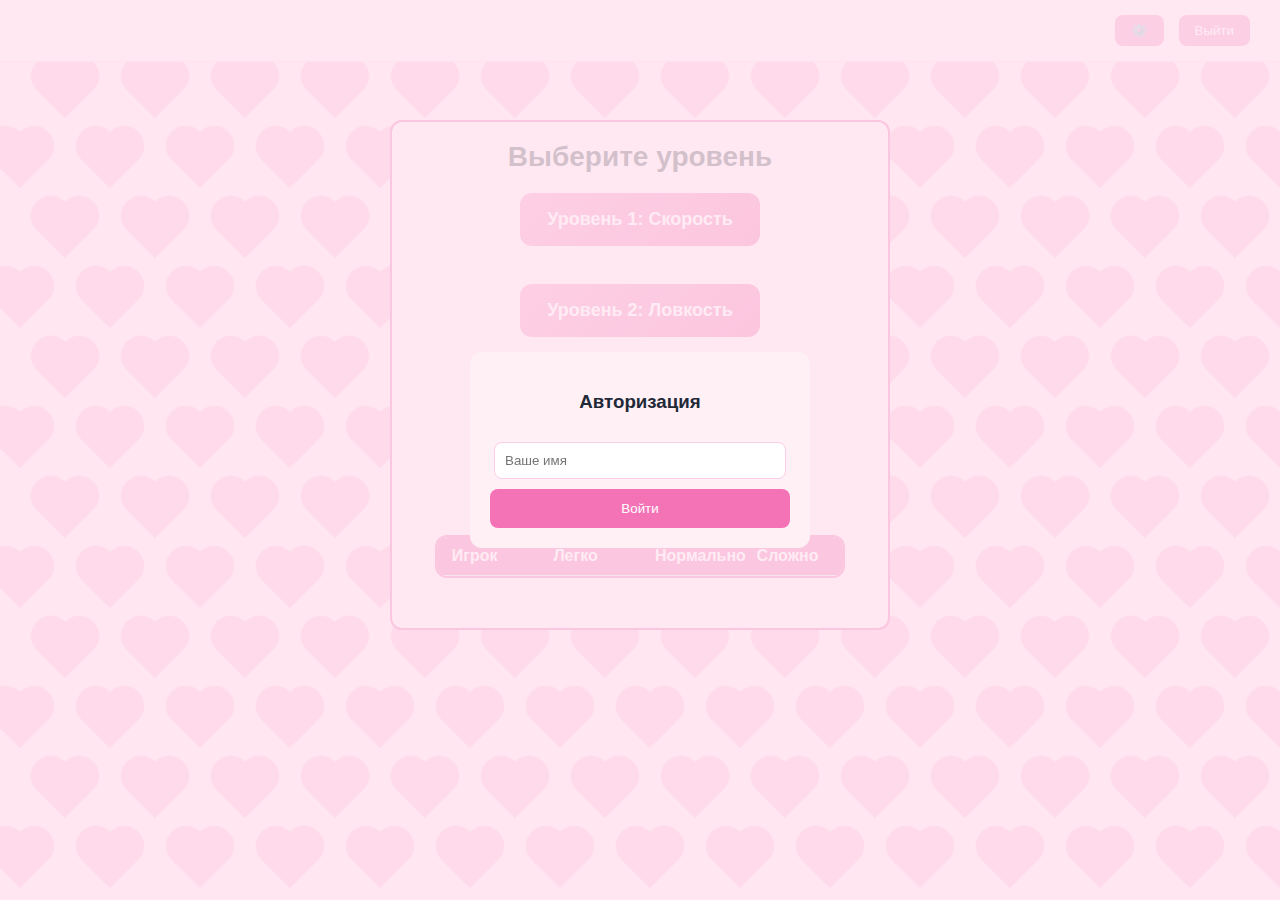
<file: index.html>
<!doctype html>
<html lang="ru">
<head>
<meta charset="utf-8">
<meta name="viewport" content="width=device-width,initial-scale=1">
<title>Меню уровней</title>
<link rel="stylesheet" href="styles.css">
</head>
<body>
  
  <header>
    <span id="userName"></span>
    <button onclick="openSettings()">⚙️</button>
    <button onclick="logout()">Выйти</button>
  </header>

  <div class="center">
    <h1>Выберите уровень</h1>
    <button class="levelBtn" onclick="chooseLevel(1)">Уровень 1: Скорость</button><br>
    <button class="levelBtn" onclick="chooseLevel(2)">Уровень 2: Ловкость</button><br>
    <button class="levelBtn" onclick="chooseLevel(3)">Уровень 3: Точность</button>

    <h2>Таблица лидеров</h2>
    <label>Выберите уровень: 
      <select id="leaderLevel" onchange="renderLeaderboard(this.value)">
        <option value="1">Скорость</option>
        <option value="2">Ловкость</option>
        <option value="3">Точность</option>
      </select>
    </label>
    <table id="leaderboard">
      <thead>
        <tr>
          <th>Игрок</th>
          <th>Легко</th>
          <th>Нормально</th>
          <th>Сложно</th>
        </tr>
      </thead>
      <tbody></tbody>
    </table>
  </div>

  <div id="authOverlay">
    <div id="authWindow">
      <h3>Авторизация</h3>
      <input id="nameInput" type="text" placeholder="Ваше имя">
      <button onclick="login()">Войти</button>
    </div>
  </div>

  <div id="difficultyModal">
    <div id="diffWindow">
      <h3>Выберите сложность</h3>
      <button class="diffBtn" onclick="startGame('1')">Легко</button>
      <button class="diffBtn" onclick="startGame('2')">Нормально</button>
      <button class="diffBtn" onclick="startGame('3')">Сложно</button>
      <button class="diffBtn" id="closeDiffBtn" onclick="closeDifficulty()">Назад</button>
    </div>
  </div>

  <div id="settingsModal">
    <div id="settingsWindow">
      <h3>Настройки</h3>
      <button onclick="resetRating()">Сбросить рейтинг</button>
      <button onclick="unlockAll()">Разблокировать все режимы</button>
      <button onclick="closeSettings()">Закрыть</button>
    </div>
  </div>
  <div id="heartsBackground"></div>
  <script src="script.js"></script>
</body>
</html>
</file>
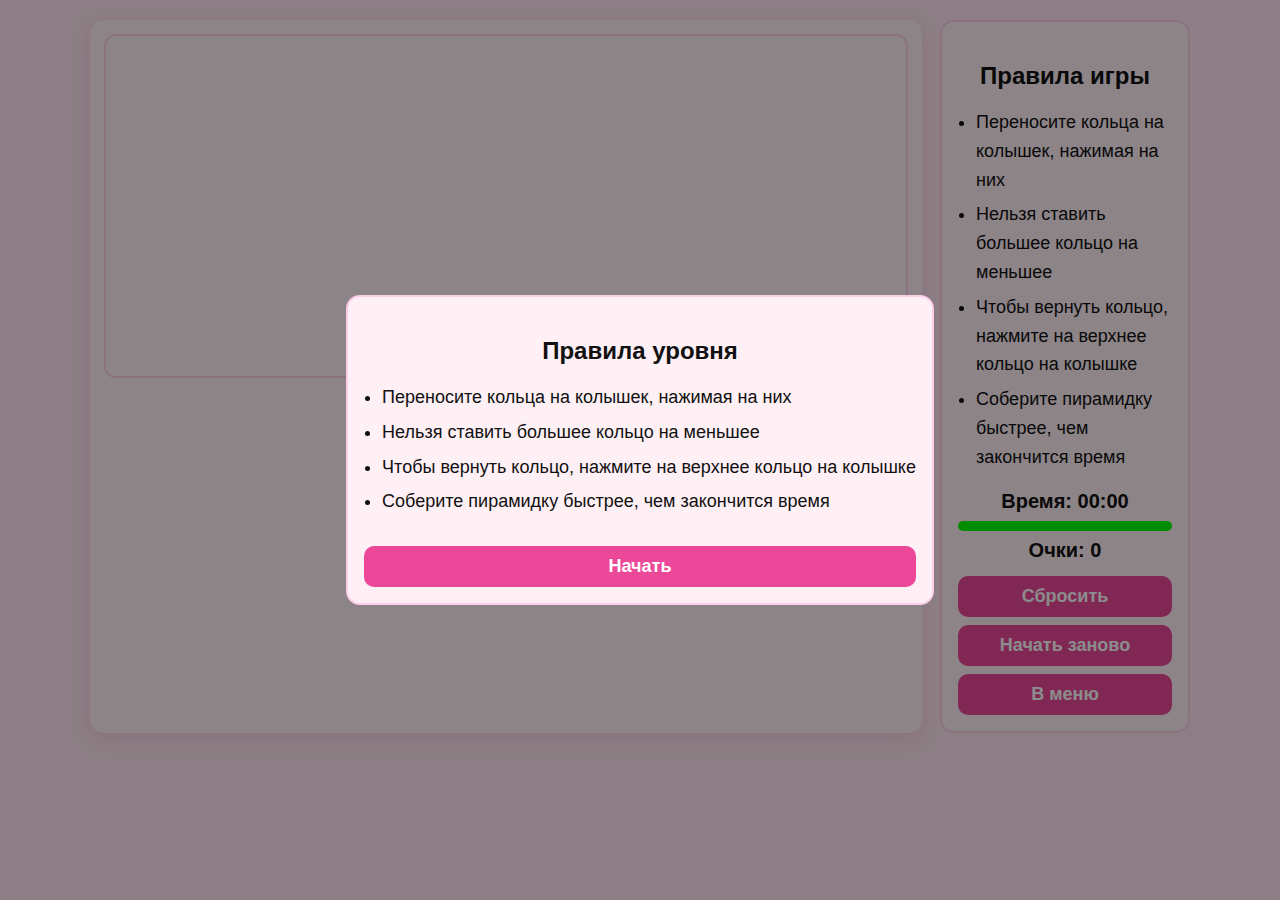
<file: 1level/easy/1e.html>
<!doctype html>
<html lang="ru">
<head>
<meta charset="utf-8">
<meta name="viewport" content="width=device-width,initial-scale=1">
<title>1 уровень - легко</title>
<link rel="stylesheet" href="../1lvl.css">

</head>
<body>

  <div class="container">
    <div class="wrap">

      <div class="playfield" id="playfield">
        <div class="bottom" id="bottom"></div>
      </div>

      <div style="display:flex; justify-content:center; gap:18px; align-items:center;">
        <div class="peg-outside" id="peg"></div>
      </div>

    </div>

    <div class="rules">
      <h3>Правила игры</h3>
      <ul style="padding-left:18px; line-height:1.6;">
        <li>Переносите кольца на колышек, нажимая на них</li>
        <li>Нельзя ставить большее кольцо на меньшее</li>
        <li>Чтобы вернуть кольцо, нажмите на верхнее кольцо на колышке</li>
        <li>Соберите пирамидку быстрее, чем закончится время</li>
      </ul>
      <div class="timerBox">Время: <span id="timerDisplay">00:00</span></div>
      <div class="timer-bar">
        <div class="timer-bar-fill" id="timerBar"></div>
      </div>
      <div class="scoreBox">Очки: <span id="scoreDisplay">0</span></div>
      <div class="rules-buttons">
        <button id="shuffle">Сбросить</button>
        <button onclick="location.reload()">Начать заново</button>
        <button onclick="backToMenu()">В меню</button>
      </div>
    </div>
  </div>

  <div class="overlay" id="overlay">
    <div class="modal-result">
      <h2 id="modalTitle">Игра окончена</h2>
      <p id="modalText">Время вышло</p>
      <div class="rules-buttons">
        <button onclick="location.reload()">Начать заново</button>
        <button onclick="backToMenu()">В меню</button>
      </div>
    </div>
  </div>

  <div class="overlay" id="startOverlay">
    <div class="rules">
      <h3>Правила уровня</h3>
      <ul style="padding-left:18px; line-height:1.6;">
        <li>Переносите кольца на колышек, нажимая на них</li>
        <li>Нельзя ставить большее кольцо на меньшее</li>
        <li>Чтобы вернуть кольцо, нажмите на верхнее кольцо на колышке</li>
        <li>Соберите пирамидку быстрее, чем закончится время</li>
      </ul>
      <div class="rules-buttons">
        <button id="startBtn" style="margin-top:12px;">Начать</button>
      </div>
    </div>
  </div>
  <script src="1e.js"></script>
</body>
</html>
</file>
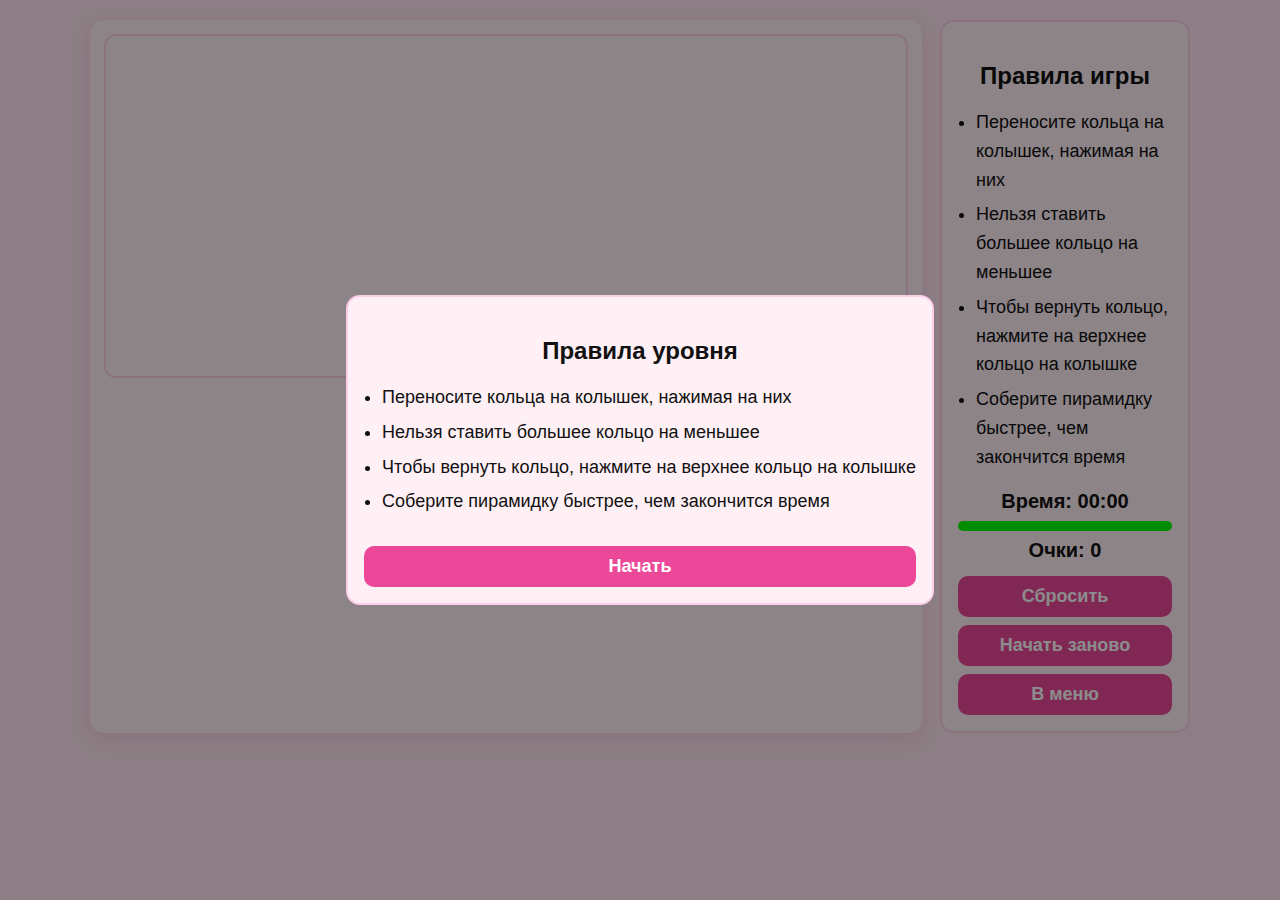
<file: 1level/hard/1h.html>
<!doctype html>
<html lang="ru">
<head>
<meta charset="utf-8" />
<meta name="viewport" content="width=device-width,initial-scale=1" />
<title>1 уровень - сложно</title>
<link rel="stylesheet" href="../1lvl.css" />

</head>
<body>

  <div class="container">
    <div class="wrap">
      
      <div class="playfield" id="playfield">
        <div class="bottom" id="bottom"></div>
      </div>

      <div style="display:flex; justify-content:center; gap:18px; align-items:center;">
        <div class="peg-outside" id="peg"></div>
      </div>

    </div>

    <div class="rules">
      <h3>Правила игры</h3>
      <ul style="padding-left:18px; line-height:1.6;">
        <li>Переносите кольца на колышек, нажимая на них</li>
        <li>Нельзя ставить большее кольцо на меньшее</li>
        <li>Чтобы вернуть кольцо, нажмите на верхнее кольцо на колышке</li>
        <li>Соберите пирамидку быстрее, чем закончится время</li>
      </ul>
      <div class="timerBox">Время: <span id="timerDisplay">00:00</span></div>
      <div class="timer-bar">
        <div class="timer-bar-fill" id="timerBar"></div>
      </div>
      <div class="scoreBox">Очки: <span id="scoreDisplay">0</span></div>
      <div class="rules-buttons">
        <button id="shuffle">Сбросить</button>
        <button onclick="location.reload()">Начать заново</button>
        <button onclick="backToMenu()">В меню</button>
      </div>
    </div>
  </div>

  <div class="overlay" id="overlay">
    <div class="modal-result">
      <h2 id="modalTitle">Игра окончена</h2>
      <p id="modalText">Время вышло</p>
      <div class="rules-buttons">
        <button onclick="location.reload()">Начать заново</button>
        <button onclick="backToMenu()">В меню</button>
      </div>
    </div>
  </div>


  <div class="overlay" id="startOverlay">
    <div class="rules">
      <h3>Правила уровня</h3>
      <ul style="padding-left:18px; line-height:1.6;">
        <li>Переносите кольца на колышек, нажимая на них</li>
        <li>Нельзя ставить большее кольцо на меньшее</li>
        <li>Чтобы вернуть кольцо, нажмите на верхнее кольцо на колышке</li>
        <li>Соберите пирамидку быстрее, чем закончится время</li>
      </ul>
      <div class="rules-buttons">
        <button id="startBtn" style="margin-top:12px;">Начать</button>
      </div>
    </div>
  </div>
  <script src="1h.js"></script>
</body>
</html>
</file>
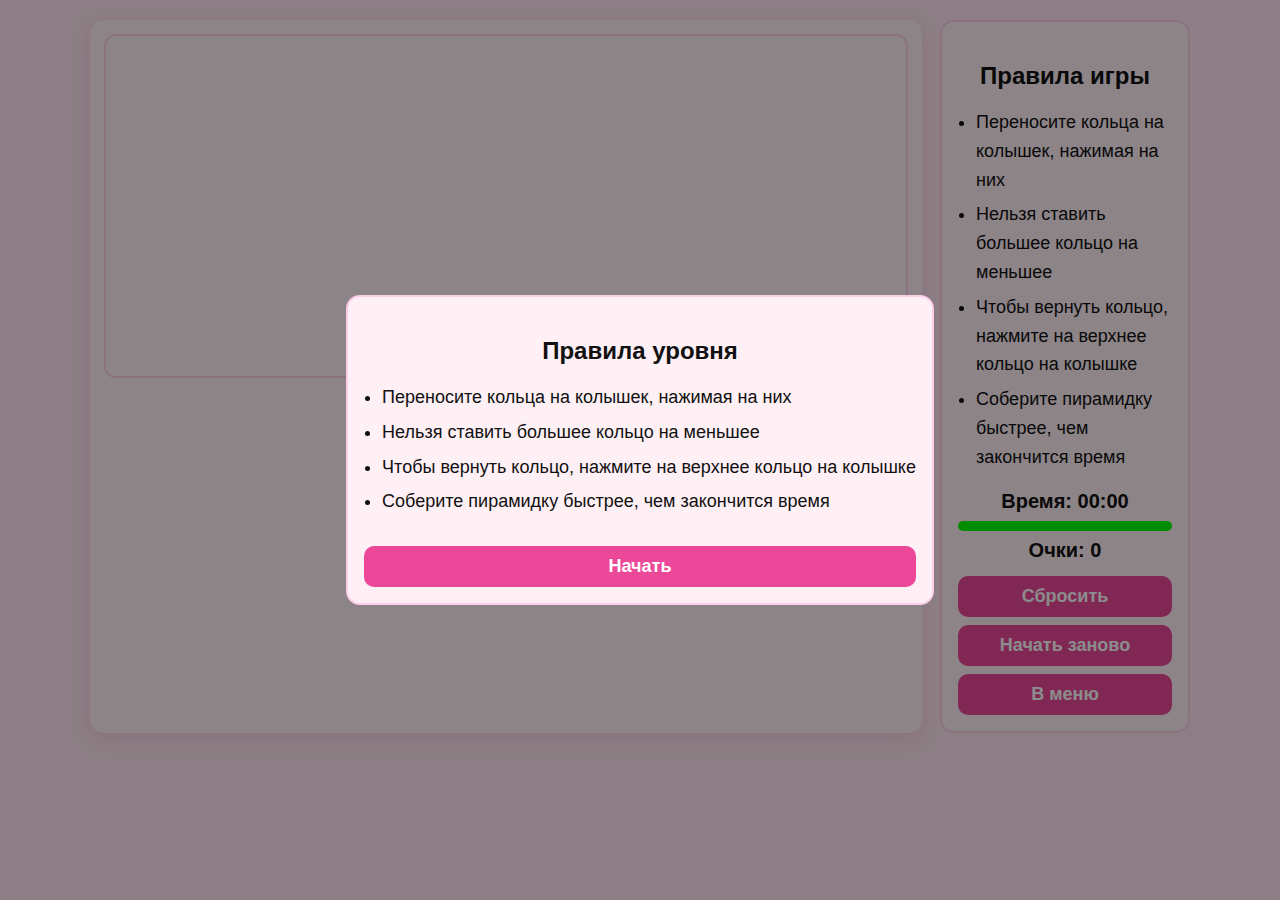
<file: 1level/normal/1n.html>
<!doctype html>
<html lang="ru">
<head>
<meta charset="utf-8" />
<meta name="viewport" content="width=device-width,initial-scale=1" />
<title>Пирамидка</title>
<link rel="stylesheet" href="../1lvl.css" />

</head>
<body>


<div class="container">
  <div class="wrap">

    <div class="playfield" id="playfield">
      <div class="bottom" id="bottom"></div>
    </div>

    <div style="display:flex; justify-content:center; gap:18px; align-items:center;">
      <div class="peg-outside" id="peg"></div>
    </div>

  </div>

  <div class="rules">
    <h3>Правила игры</h3>
    <ul style="padding-left:18px; line-height:1.6;">
      <li>Переносите кольца на колышек, нажимая на них</li>
      <li>Нельзя ставить большее кольцо на меньшее</li>
      <li>Чтобы вернуть кольцо, нажмите на верхнее кольцо на колышке</li>
      <li>Соберите пирамидку быстрее, чем закончится время</li>
    </ul>
    <div class="timerBox">Время: <span id="timerDisplay">00:00</span></div>
    <div class="timer-bar">
      <div class="timer-bar-fill" id="timerBar"></div>
    </div>
    <div class="scoreBox">Очки: <span id="scoreDisplay">0</span></div>
    <div class="rules-buttons">
      <button id="shuffle">Сбросить</button>
      <button onclick="location.reload()">Начать заново</button>
      <button onclick="backToMenu()">В меню</button>
    </div>
  </div>
</div>

<div class="overlay" id="overlay">
  <div class="modal-result">
    <h2 id="modalTitle">Игра окончена</h2>
    <p id="modalText">Время вышло</p>
    <div class="rules-buttons">
      <button onclick="location.reload()">Начать заново</button>
      <button onclick="backToMenu()">В меню</button>
    </div>
  </div>
</div>

<div class="overlay" id="startOverlay">
  <div class="rules">
    <h3>Правила уровня</h3>
    <ul style="padding-left:18px; line-height:1.6;">
      <li>Переносите кольца на колышек, нажимая на них</li>
      <li>Нельзя ставить большее кольцо на меньшее</li>
      <li>Чтобы вернуть кольцо, нажмите на верхнее кольцо на колышке</li>
      <li>Соберите пирамидку быстрее, чем закончится время</li>
    </ul>
    <div class="rules-buttons">
      <button id="startBtn" style="margin-top:12px;">Начать</button>
    </div>
  </div>
</div>
<script src="1n.js"></script>
</body>
</html>
</file>
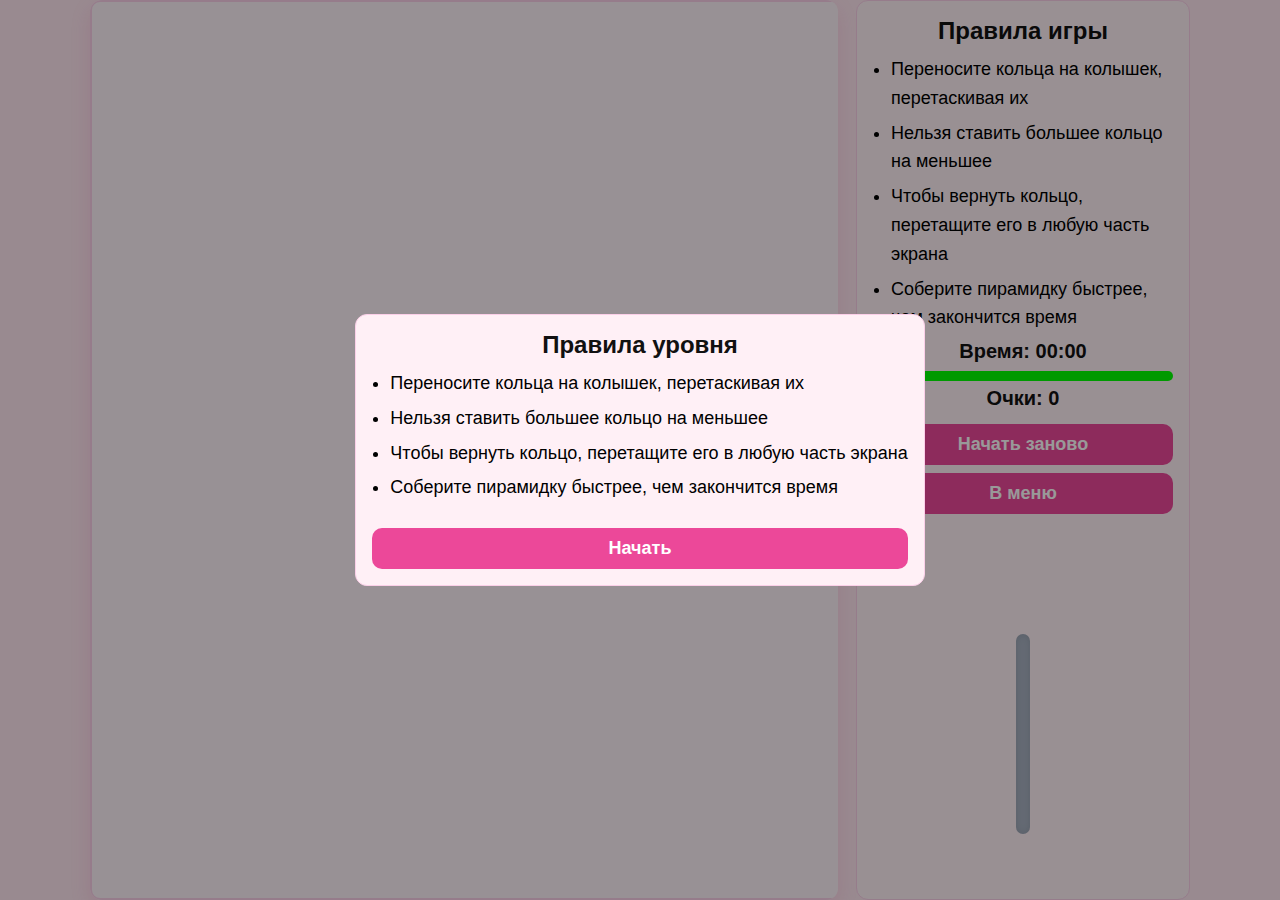
<file: 2level/easy/2e.html>
<!doctype html>
<html lang="ru">
<head>
<meta charset="utf-8" />
<meta name="viewport" content="width=device-width,initial-scale=1" />
<title>Пирамидка</title>
<link rel="stylesheet" href="../2lvl.css" />

</head>
<body>


<div class="container">
  <div class="wrap">

    <div class="playfield" id="playfield"></div>
  </div>

  <div class="rules">
    <h3>Правила игры</h3>
    <ul style="padding-left:18px; line-height:1.6;">
        <li>Переносите кольца на колышек, перетаскивая их</li>
        <li>Нельзя ставить большее кольцо на меньшее</li>
        <li>Чтобы вернуть кольцо, перетащите его в любую часть экрана</li>
        <li>Соберите пирамидку быстрее, чем закончится время</li>
    </ul>
    
    <div class="timerBox">Время: <span id="timerDisplay">00:00</span></div>
    <div class="timer-bar">
      <div class="timer-bar-fill" id="timerBar"></div>
    </div>
    <div class="scoreBox">Очки: <span id="scoreDisplay">0</span></div>
    <div class="rules-buttons">
      <button onclick="location.reload()">Начать заново</button>
      <button onclick="backToMenu()">В меню</button>
    </div>

    <div style="display:flex; justify-content:center; gap:18px; align-items:center;">
      <div class="peg-outside" id="peg"></div>
    </div>
  </div>
</div>

<div class="overlay" id="overlay">
  <div class="rules modal-result">
    <h2 id="modalTitle">Игра окончена</h2>
    <p id="modalText">Время вышло</p>
    <div class="rules-buttons">
      <button onclick="location.reload()">Начать заново</button>
      <button onclick="backToMenu()">В меню</button>
    </div>
  </div>
</div>


<div class="overlay" id="startOverlay">
  <div class="rules">
    <h3>Правила уровня</h3>
    <ul style="padding-left:18px; line-height:1.6;">
      <li>Переносите кольца на колышек, перетаскивая их</li>
      <li>Нельзя ставить большее кольцо на меньшее</li>
      <li>Чтобы вернуть кольцо, перетащите его в любую часть экрана</li>
      <li>Соберите пирамидку быстрее, чем закончится время</li>
    </ul>
    <div class="rules-buttons">
      <button id="startBtn" style="margin-top:12px;">Начать</button>
    </div>
  </div>
</div>
<script src="2e.js"></script>
</body>
</html>
</file>
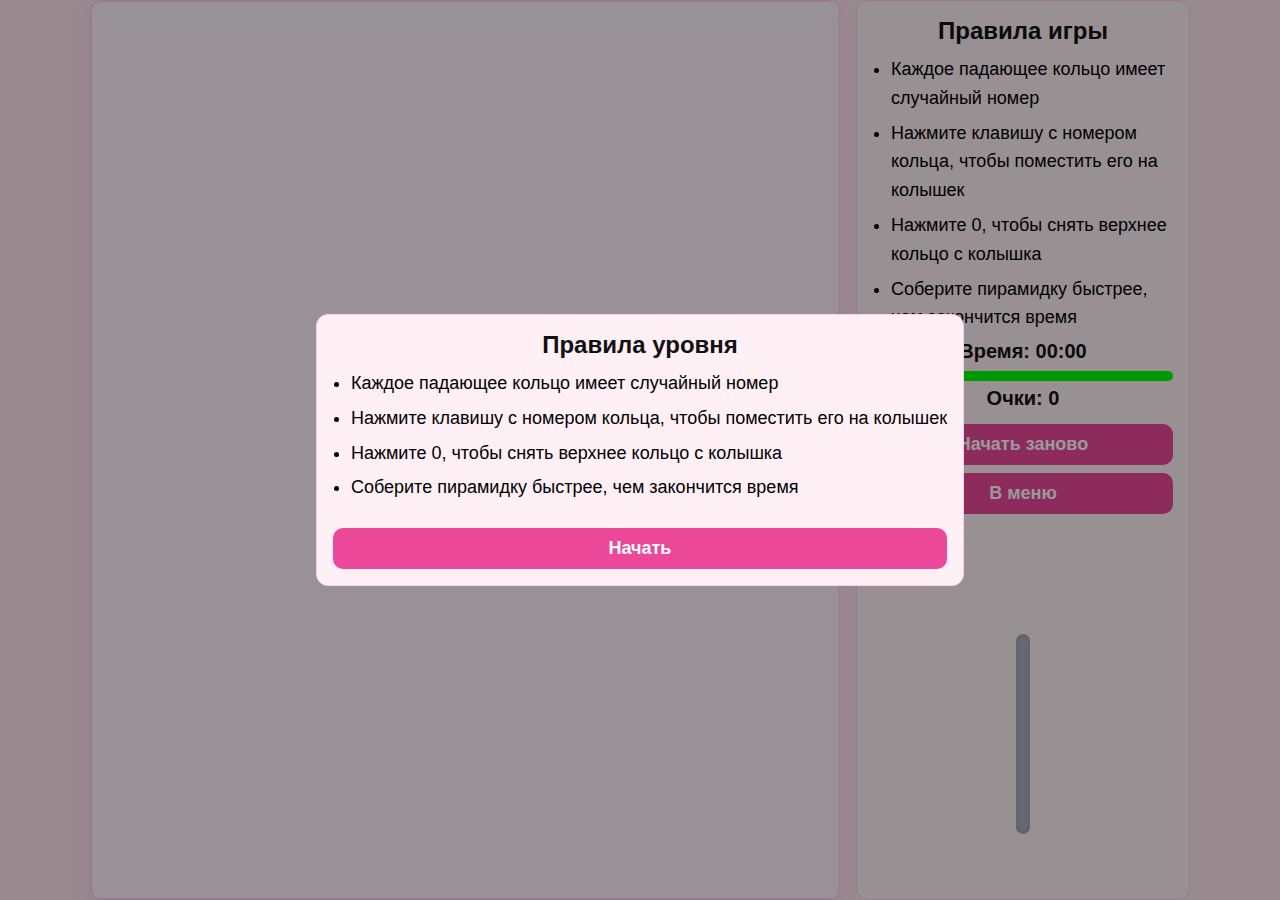
<file: 2level/hard/2h.html>
<!doctype html>
<html lang="ru">
<head>
<meta charset="utf-8" />
<meta name="viewport" content="width=device-width,initial-scale=1" />
<title>Пирамидка</title>
<link rel="stylesheet" href="../2lvl.css" />

</head>
<body>


<div class="container">
  <div class="wrap">

    <div class="playfield" id="playfield"></div>
  </div>

  <div class="rules">
    <h3>Правила игры</h3>
    <ul style="padding-left:18px; line-height:1.6;">
        <li>Каждое падающее кольцо имеет случайный номер</li>
        <li>Нажмите клавишу с номером кольца, чтобы поместить его на колышек</li>
        <li>Нажмите 0, чтобы снять верхнее кольцо с колышка</li>
        <li>Соберите пирамидку быстрее, чем закончится время</li>
    </ul>
    
    <div class="timerBox">Время: <span id="timerDisplay">00:00</span></div>
    <div class="timer-bar">
      <div class="timer-bar-fill" id="timerBar"></div>
    </div>
    <div class="scoreBox">Очки: <span id="scoreDisplay">0</span></div>
    <div class="rules-buttons">
      <button onclick="location.reload()">Начать заново</button>
      <button onclick="backToMenu()">В меню</button>
    </div>

    <div style="display:flex; justify-content:center; gap:18px; align-items:center;">
      <div class="peg-outside" id="peg"></div>
    </div>
  </div>
</div>

<div class="overlay" id="overlay">
  <div class="rules modal-result">
    <h2 id="modalTitle">Игра окончена</h2>
    <p id="modalText">Время вышло</p>
    <div class="rules-buttons">
      <button onclick="location.reload()">Начать заново</button>
      <button onclick="backToMenu()">В меню</button>
    </div>
  </div>
</div>


<div class="overlay" id="startOverlay">
  <div class="rules">
    <h3>Правила уровня</h3>
    <ul style="padding-left:18px; line-height:1.6;">
      <li>Каждое падающее кольцо имеет случайный номер</li>
      <li>Нажмите клавишу с номером кольца, чтобы поместить его на колышек</li>
      <li>Нажмите 0, чтобы снять верхнее кольцо с колышка</li>
      <li>Соберите пирамидку быстрее, чем закончится время</li>
    </ul>
    <div class="rules-buttons">
      <button id="startBtn" style="margin-top:12px;">Начать</button>
    </div>
  </div>
</div>
<script src="2h.js"></script>
</body>
</html>
</file>
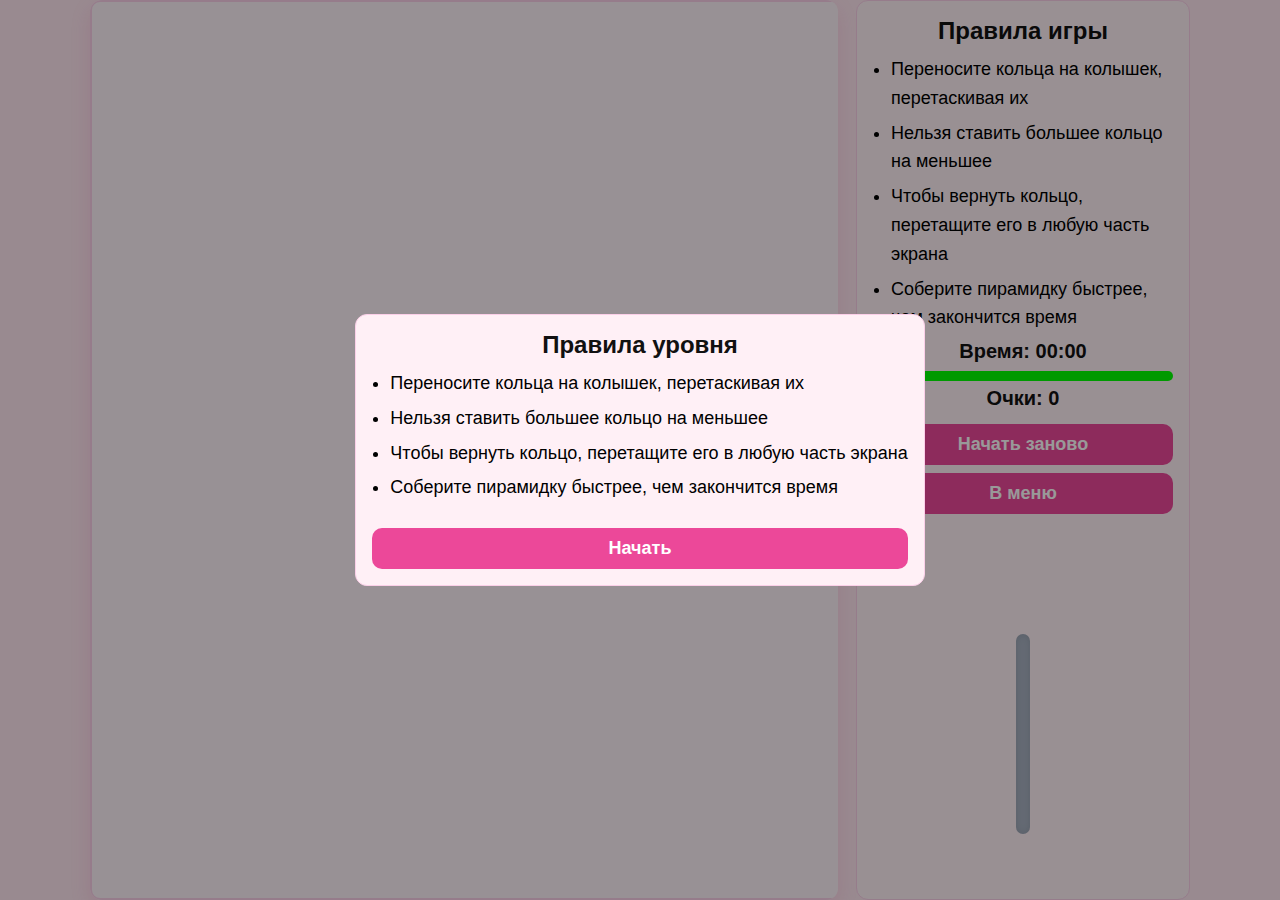
<file: 2level/normal/2n.html>
<!doctype html>
<html lang="ru">
<head>
<meta charset="utf-8" />
<meta name="viewport" content="width=device-width,initial-scale=1" />
<title>2 уровень - нормально</title>
<link rel="stylesheet" href="../2lvl.css" />

</head>
<body>

  <div class="container">
    <div class="wrap">

      <div class="playfield" id="playfield"></div>

    </div>

    <div class="rules">
      <h3>Правила игры</h3>
      <ul style="padding-left:18px; line-height:1.6;">
          <li>Переносите кольца на колышек, перетаскивая их</li>
          <li>Нельзя ставить большее кольцо на меньшее</li>
          <li>Чтобы вернуть кольцо, перетащите его в любую часть экрана</li>
          <li>Соберите пирамидку быстрее, чем закончится время</li>
      </ul>
      <div class="timerBox">Время: <span id="timerDisplay">00:00</span></div>
      <div class="timer-bar">
        <div class="timer-bar-fill" id="timerBar"></div>
      </div>
      <div class="scoreBox">Очки: <span id="scoreDisplay">0</span></div>
      <div class="rules-buttons">
        <button onclick="location.reload()">Начать заново</button>
        <button onclick="backToMenu()">В меню</button>
      </div>

      <div style="display:flex; justify-content:center; gap:18px; align-items:center;">
        <div class="peg-outside" id="peg"></div>
      </div>
    </div>
  </div>

  <div class="overlay" id="overlay">
    <div class="rules modal-result">
      <h2 id="modalTitle">Игра окончена</h2>
      <p id="modalText">Время вышло</p>
      <div class="rules-buttons">
        <button onclick="location.reload()">Начать заново</button>
        <button onclick="backToMenu()">В меню</button>
      </div>
    </div>
  </div>


  <div class="overlay" id="startOverlay">
    <div class="rules">
      <h3>Правила уровня</h3>
      <ul style="padding-left:18px; line-height:1.6;">
        <li>Переносите кольца на колышек, перетаскивая их</li>
        <li>Нельзя ставить большее кольцо на меньшее</li>
        <li>Чтобы вернуть кольцо, перетащите его в любую часть экрана</li>
        <li>Соберите пирамидку быстрее, чем закончится время</li>
      </ul>
      <div class="rules-buttons">
        <button id="startBtn" style="margin-top:12px;">Начать</button>
      </div>
    </div>
  </div>
  <script src="2n.js"></script>
</body>
</html>
</file>
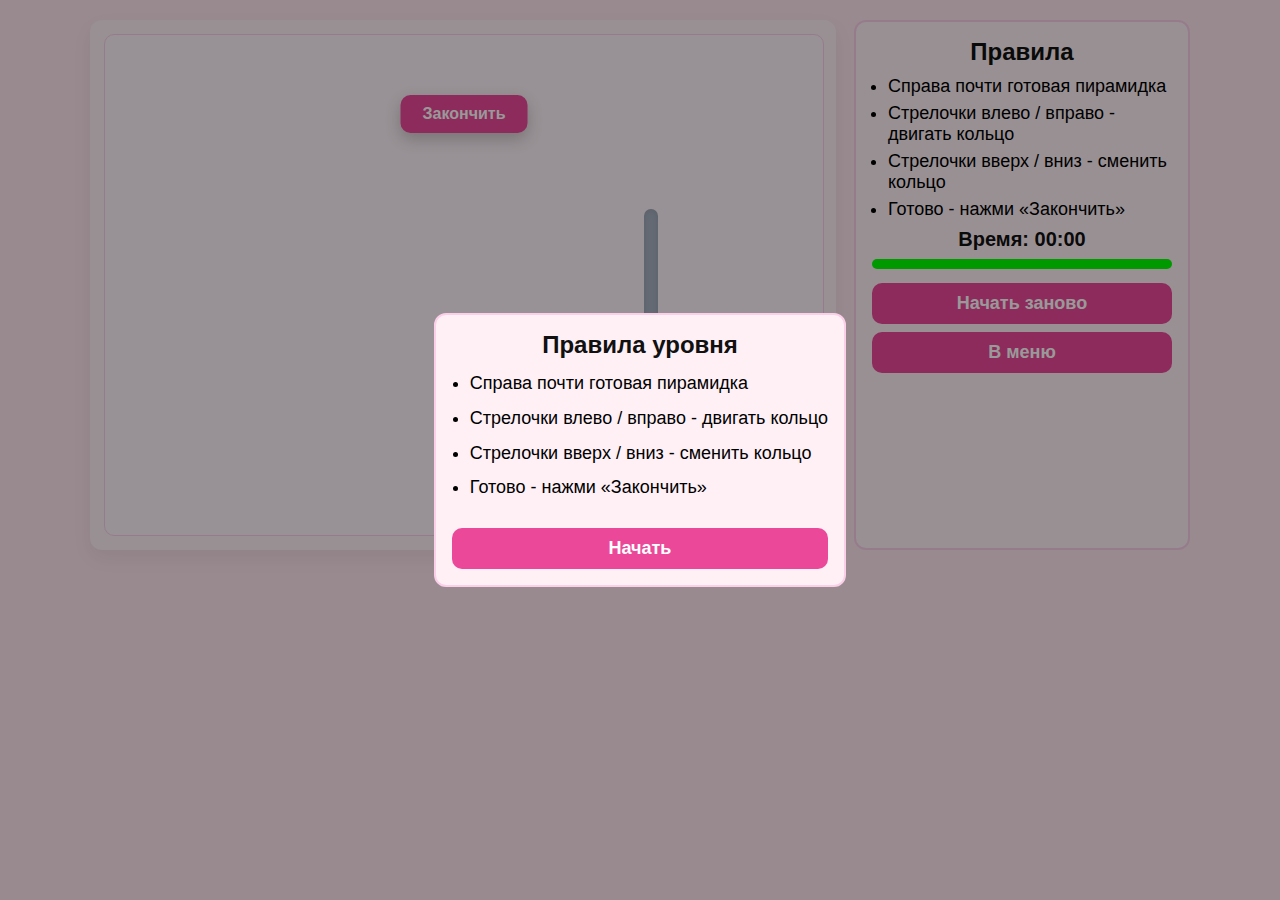
<file: 3level/easy/3e.html>
<!doctype html>
<html lang="ru">
<head>
<meta charset="utf-8" />
<meta name="viewport" content="width=device-width,initial-scale=1" />
<title>3 уровень - легко</title>
<link rel="stylesheet" href="../3lvl.css" />
</head>

<body>

  <div class="container">
    <div class="wrap">

      <div class="playfield">
          <button class="finish-btn" id="finishBtn">Закончить</button>
          <div class="side-rings" id="sideRings"></div>
          <div class="peg-outside" id="peg"></div>
      </div>

    </div>

    <div class="rules">
      <h3>Правила</h3>
      <ul>
        <li>Справа почти готовая пирамидка</li>
        <li>Стрелочки влево / вправо - двигать кольцо</li>
        <li>Стрелочки вверх / вниз - сменить кольцо</li>
        <li>Готово - нажми «Закончить»</li>
      </ul>
      <div class="timerBox">Время: <span id="timerDisplay">00:00</span></div>
      <div class="timer-bar">
        <div class="timer-bar-fill" id="timerBar"></div>
      </div>
      
      <div class="rules-buttons">
        <button onclick="location.reload()">Начать заново</button>
        <button onclick="backToMenu()">В меню</button>
      </div>
    </div>
  </div>

  <div class="overlay" id="overlay">
    <div class="rules modal-result">
      <h2 id="modalTitle">Игра окончена</h2>
      <p id="modalText">Время вышло</p>
      <div class="rules-buttons">
        <button onclick="location.reload()">Начать заново</button>
        <button onclick="backToMenu()">В меню</button>
      </div>
    </div>
  </div>


  <div class="overlay" id="startOverlay">
    <div class="rules">
      <h3>Правила уровня</h3>
      <ul style="padding-left:18px; line-height:1.6;">
        <li>Справа почти готовая пирамидка</li>
        <li>Стрелочки влево / вправо - двигать кольцо</li>
        <li>Стрелочки вверх / вниз - сменить кольцо</li>
        <li>Готово - нажми «Закончить»</li>
      </ul>
      <div class="rules-buttons">
        <button id="startBtn" style="margin-top:12px;">Начать</button>
      </div>
    </div>
  </div>

  <script src="3e.js"></script>
</body>
</html>
</file>
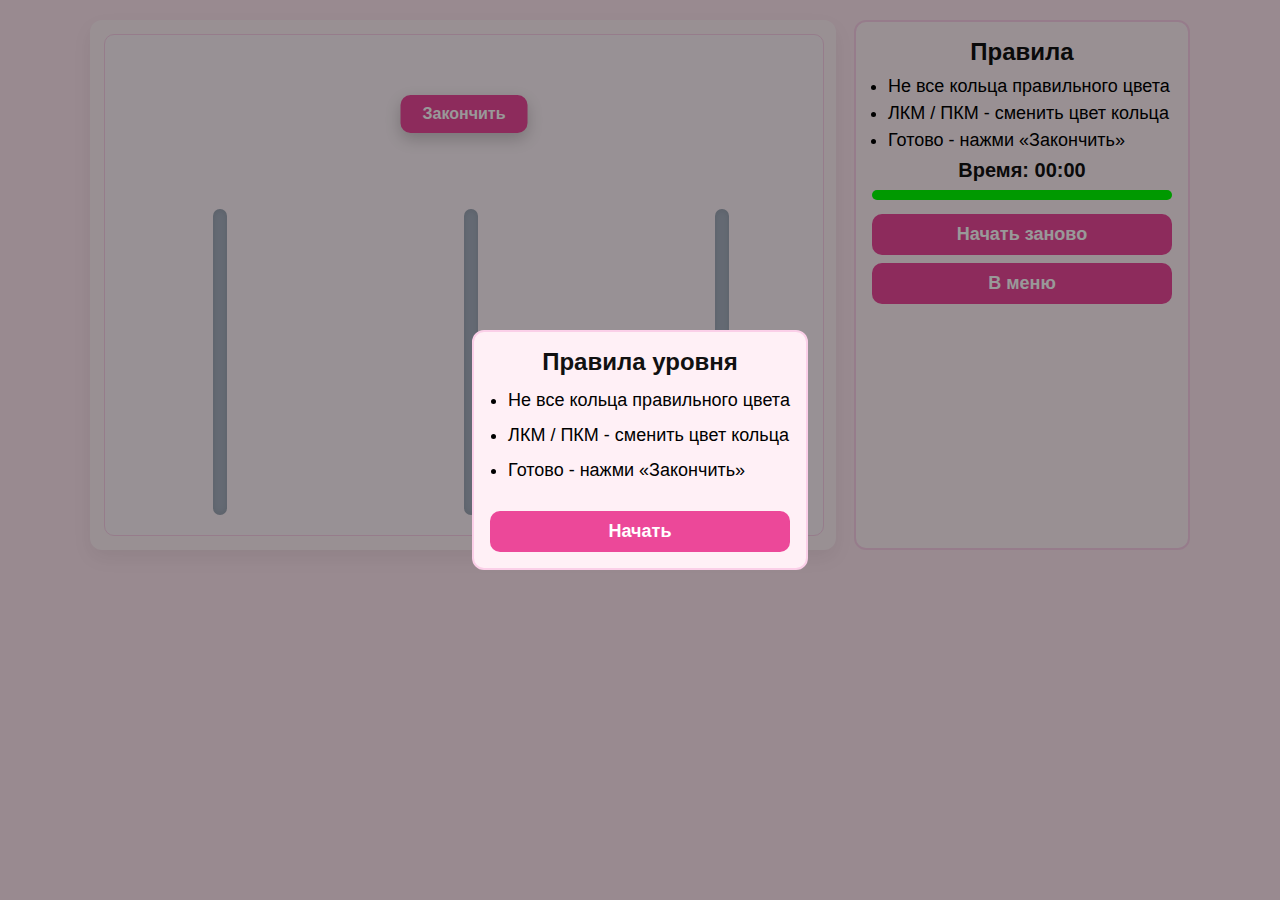
<file: 3level/hard/3h.html>
<!doctype html>
<html lang="ru">
<head>
<meta charset="utf-8" />
<meta name="viewport" content="width=device-width,initial-scale=1" />
<title>Пирамидка — уровень 3</title>
<link rel="stylesheet" href="../3lvl.css" />
</head>

<body>

<div class="container">
  <div class="wrap">

    <div class="playfield">
        <button class="finish-btn" id="finishBtn">Закончить</button>
        <div class="peg-outside" data-peg="0"></div>
        <div class="peg-outside" data-peg="1"></div>
        <div class="peg-outside" data-peg="2"></div>
    </div>

  </div>

  <div class="rules">
    <h3>Правила</h3>
    <ul>
      <li>Не все кольца правильного цвета</li>
      <li>ЛКМ / ПКМ - сменить цвет кольца</li>
      <li>Готово - нажми «Закончить»</li>
    </ul>
    <div class="timerBox">Время: <span id="timerDisplay">00:00</span></div>
    <div class="timer-bar">
      <div class="timer-bar-fill" id="timerBar"></div>
    </div>
    
    <div class="rules-buttons">
      <button onclick="location.reload()">Начать заново</button>
      <button onclick="backToMenu()">В меню</button>
    </div>
  </div>
</div>

<div class="overlay" id="overlay">
  <div class="rules modal-result">
    <h2 id="modalTitle">Игра окончена</h2>
    <p id="modalText">Время вышло</p>
    <div class="rules-buttons">
      <button onclick="location.reload()">Начать заново</button>
      <button onclick="backToMenu()">В меню</button>
    </div>
  </div>
</div>


<div class="overlay" id="startOverlay">
  <div class="rules">
    <h3>Правила уровня</h3>
    <ul style="padding-left:18px; line-height:1.6;">
      <li>Не все кольца правильного цвета</li>
      <li>ЛКМ / ПКМ - сменить цвет кольца</li>
      <li>Готово - нажми «Закончить»</li>
    </ul>
    <div class="rules-buttons">
      <button id="startBtn" style="margin-top:12px;">Начать</button>
    </div>
  </div>
</div>

<script src="3h.js"></script>
</body>
</html>
</file>
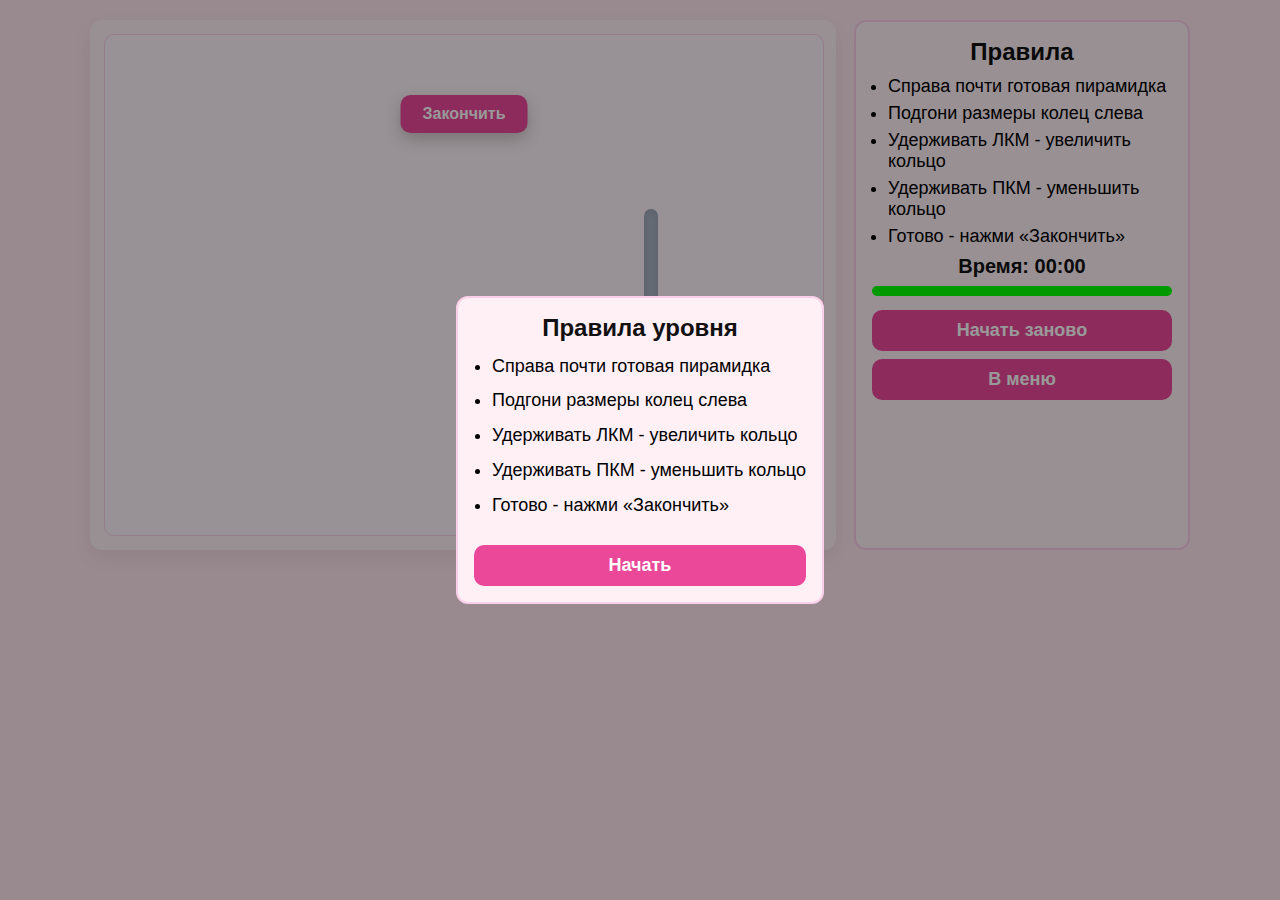
<file: 3level/normal/3n.html>
<!doctype html>
<html lang="ru">
<head>
<meta charset="utf-8">
<meta name="viewport" content="width=device-width,initial-scale=1">
<title>3 уровень - нормально</title>
<link rel="stylesheet" href="../3lvl.css">
</head>

<body>

  <div class="container">
    <div class="wrap">

      <div class="playfield">
          <button class="finish-btn" id="finishBtn">Закончить</button>
          <div class="side-rings" id="sideRings"></div>
          <div class="peg-outside" id="peg"></div>
      </div>

    </div>

    <div class="rules">
      <h3>Правила</h3>
      <ul>
        <li>Справа почти готовая пирамидка</li>
        <li>Подгони размеры колец слева</li>
        <li>Удерживать ЛКМ - увеличить кольцо</li>
        <li>Удерживать ПКМ - уменьшить кольцо</li>
        <li>Готово - нажми «Закончить»</li>
      </ul>
      <div class="timerBox">Время: <span id="timerDisplay">00:00</span></div>
      <div class="timer-bar">
        <div class="timer-bar-fill" id="timerBar"></div>
      </div>
      
      <div class="rules-buttons">
        <button onclick="location.reload()">Начать заново</button>
        <button onclick="backToMenu()">В меню</button>
      </div>
    </div>
  </div>

  <div class="overlay" id="overlay">
    <div class="rules modal-result">
      <h2 id="modalTitle">Игра окончена</h2>
      <p id="modalText">Время вышло</p>
      <div class="rules-buttons">
        <button onclick="location.reload()">Начать заново</button>
        <button onclick="backToMenu()">В меню</button>
      </div>
    </div>
  </div>


  <div class="overlay" id="startOverlay">
    <div class="rules">
      <h3>Правила уровня</h3>
      <ul style="padding-left:18px; line-height:1.6;">
        <li>Справа почти готовая пирамидка</li>
        <li>Подгони размеры колец слева</li>
        <li>Удерживать ЛКМ - увеличить кольцо</li>
        <li>Удерживать ПКМ - уменьшить кольцо</li>
        <li>Готово - нажми «Закончить»</li>
      </ul>
      <div class="rules-buttons">
        <button id="startBtn" style="margin-top:12px;">Начать</button>
      </div>
    </div>
  </div>

  <script src="3n.js"></script>
</body>
</html>
</file>
<file: styles.css>
body {
  font-family: 'Segoe UI', Arial, sans-serif;
  background: #ffe6f0;
  color: #1f2937;
  margin: 0;
  overflow-x: hidden;
  max-width: 500px;
  margin-left: auto;
  margin-right: auto;
  padding: 0 20px;  
}

header {
  position: fixed;
  top: 0;
  left: 0;
  right: 0;
  padding: 15px 30px;
  display: flex;
  justify-content: flex-end;
  align-items: center;
  background: #fff0f6;
  border-bottom: 1px solid #fbcfe8;
  gap: 15px;
  z-index: 50;
}

#userName { font-weight: bold; }

header button {
  padding: 8px 16px;
  border: none;
  border-radius: 8px;
  background: #f472b6;
  color: #fff;
  cursor: pointer;
}

header button:hover { background: #db2777; }

.center {
  margin-top: 120px;
  text-align: center;
  position: relative;
  z-index: 40;
  background: #fff0f6;
  max-width: 500px;
  margin-left: auto;
  margin-right: auto;
  padding: 0 20px;
  border-radius: 12px;
  border: 2px solid #ec4899;
}

h1 { font-size: 28px; margin-bottom: 20px; }

.levelBtn {
  display: block;
  width: 240px;
  padding: 16px;
  margin: 10px auto;
  border: none;
  border-radius: 12px;
  font-size: 18px;
  font-weight: bold;
  background: linear-gradient(135deg, #f472b6, #ec4899);
  color: #fff;
  cursor: pointer;
}

.levelBtn:hover {
  background: linear-gradient(135deg, #db2777, #be185d);
}

#leaderboard {
  width: 90%;
  max-width: 600px;
  margin: 20px auto 50px;
  border-collapse: collapse;
  background: #fff;
  display: block;
  max-height: 350px;
  overflow-y: auto;
  border: 2px solid #ec4899;
  border-radius: 12px;
}

#leaderboard thead, #leaderboard tbody { display: table; width: 100%; table-layout: fixed; }

#leaderboard th, #leaderboard td {
  padding: 10px 15px;
  text-align: left;
  border-bottom: 1px solid #ddd;
}

#leaderboard th { background: #ec4899; color: #fff; }

#leaderboard tbody tr:nth-child(even) { background: #fce7f3; }
#leaderboard tbody tr:hover { background: #f9d6e3; }

#authOverlay, #difficultyModal {
  position: fixed;
  inset: 0;
  display: flex;
  justify-content: center;
  align-items: center;
  background: rgba(255, 230, 240, 0.8);
  z-index: 100;
}

#authWindow, #diffWindow {
  width: 300px;
  padding: 20px;
  background: #fff0f6;
  border-radius: 12px;
  text-align: center;
}

#authWindow input {
  width: 90%;
  padding: 10px;
  margin-top: 10px;
  border: 1px solid #fbcfe8;
  border-radius: 8px;
}

#authWindow button, .diffBtn {
  width: 100%;
  padding: 12px;
  margin-top: 10px;
  border: none;
  border-radius: 8px;
  background: #f472b6;
  color: #fff;
  cursor: pointer;
}

#authWindow button:hover, .diffBtn:hover { background: #db2777; }

#closeDiffBtn {
  background: #fce7f3;
  color: #be185d;
  border: none;
}

#difficultyModal { display: none; }

#settingsModal {
  position: fixed;
  inset: 0;
  display: none;
  justify-content: center;
  align-items: center;
  background: rgba(255, 230, 240, 0.8);
  z-index: 120;
}

#settingsWindow {
  width: 280px;
  padding: 20px;
  background: #fff0f6;
  border-radius: 12px;
  text-align: center;
}

#settingsWindow button {
  width: 100%;
  padding: 10px;
  margin-top: 15px;
  border: none;
  border-radius: 8px;
  background: #f472b6;
  color: #fff;
  cursor: pointer;
}

/* === Фон с интерактивными сердечками === */
#heartsBackground {
  position: fixed;
  top: 0;
  left: 0;
  width: 100vw;
  height: 100vh;
  pointer-events: none; /* Не мешает кликам по интерфейсу */
  z-index: -1; /* Под всем */
  perspective: 1000px;
}

.heart-item {
  position: absolute;
  pointer-events: auto; /* Включаем события мыши только на сердечках */
  cursor: pointer;
}

.heart-flipper {
  width: 40px;
  height: 40px;
  position: relative;
  transform-style: preserve-3d;
  transition: transform 0.5s ease;
}

.heart-flipper.flipped {
  transform: rotateY(180deg);
}

.heart-side {
  position: absolute;
  width: 100%;
  height: 100%;
  backface-visibility: hidden;
}

/* Передняя сторона — нежно-розовая */
.heart-front {
  background: #f9a8d4;
  transform: rotate(-45deg);
}
.heart-front::before,
.heart-front::after {
  content: ''; position: absolute;
  width: 40px; height: 40px;
  background: #f9a8d4;
  border-radius: 50%;
}
.heart-front::before { top: -20px; left: 0; }
.heart-front::after { top: 0; left: 20px; }

/* Задняя сторона — нежно-голубая */
.heart-back {
  background: #93c5fd;
  transform: rotateY(180deg) rotate(-45deg);
}
.heart-back::before,
.heart-back::after {
  content: ''; position: absolute;
  width: 40px; height: 40px;
  background: #93c5fd;
  border-radius: 50%;
}
.heart-back::before { top: -20px; left: 0; }
.heart-back::after { top: 0; left: 20px; }
</file>
<file: 1level/1lvl.css>
body {
  margin: 0;
  background: #ffe6f0;
  font-family: Arial, sans-serif;
  display: flex;
  justify-content: center;
  padding: 20px;
  color: #111;
}

.container {
  display: flex;
  gap: 18px;
  width: 100%;
  max-width: 1100px;
}

.wrap {
  flex: 1;
  background: #fff0f6;
  padding: 14px;
  border-radius: 14px;
  box-shadow: 0 6px 18px rgba(236, 72, 153, 0.15);
}

.title {
  text-align: center;
  font-size: 18px;
  margin-bottom: 10px;
  font-weight: 700;
}

.playfield {
  height: 340px;
  border: 2px solid #fbcfe8;
  background: #fdf2f8;
  border-radius: 12px;
  position: relative;
  overflow: visible;
  width: 800px;
}


.bottom {
  position: relative;
  height: 250px;
  display: flex;
  justify-content: center;
  align-items: flex-end;
  gap: 10px;
  padding-bottom: 10px;
}


.ring {
  position: relative;
  border-radius: 50%;
  display: flex;
  justify-content: center;
  align-items: center;
  font-weight: bold;
  box-shadow: 0 0 8px rgba(0, 0, 0, 0.12) inset;
  cursor: pointer;
  transition: transform 0.12s;
}

.ring:hover {
  transform: scale(1.05);
}

.ring::after {
  content: "";
  position: absolute;
  width: 35%;
  height: 35%;
  border-radius: 50%;
  background: #fdf2f8;
  box-shadow: inset 0 0 6px rgba(236, 72, 153, 0.25);
}

.peg-outside {
  width: 14px;
  height: 200px;
  background: #a9b3c3;
  border-radius: 7px;
  margin: 18px auto 0;
  box-shadow: inset 0 0 6px rgba(0,0,0,0.2);
  display: flex;
  flex-direction: column;
  justify-content: flex-end;
  align-items: center;
  padding-bottom: 6px;
}

.stack-item {
  height: 18px;
  border-radius: 6px;
  margin-top: 6px;
  box-shadow: 0 3px 6px rgba(0, 0, 0, 0.4);
  cursor: pointer;
}

.controls {
  display: flex;
  justify-content: center;
  gap: 10px;
  margin-top: 12px;
}

button {
  padding: 8px 12px;
  border-radius: 8px;
  border: none;
  background: #ec4899;
  color: #fff;
  cursor: pointer;
  font-weight: 600;
}

button:hover {
  background: #db2777;
}

.rules {
  background: #fff0f6;
  border: 2px solid #fbcfe8;
  border-radius: 14px;
  padding: 16px;
  font-size: 14px;
}

.rules h3 {
  margin-bottom: 10px;
  font-size: 24px;
  text-align: center;
}

.rules ul {
  padding-left: 16px;
  font-size: 18px;
}

.rules li {
  margin-bottom: 6px;
}

.timerBox,
.scoreBox {
  text-align: center;
  font-size: 20px;
  font-weight: 700;
  margin-top: 8px;
}

.timer-bar {
  width: 100%;
  height: 10px;
  background: #fbcfe8;
  border-radius: 6px;
  overflow: hidden;
  margin-top: 8px;
}

.timer-bar-fill {
  height: 100%;
  width: 100%;
  background: hsl(120, 100%, 50%);
  transition: width 0.3s linear;
}

.overlay,
.start-overlay {
  position: fixed;
  inset: 0;
  background: rgba(0,0,0,0.45);
  display: none;
  justify-content: center;
  align-items: center;
  z-index: 2000;
}

.overlay.show {
  display: flex;
}

.modal-result {
  background: #fff0f6;
  border: 2px solid #fbcfe8;
  border-radius: 14px;
  padding: 16px;
  max-width: 800px;
  display: flex;
  justify-content: center;
  align-items: flex-end;
  gap: 20px;
}

.modal-result h2 {
  margin-bottom: 12px;
  font-size: 24px;
}

.modal-result p {
  font-size: 18px;
  line-height: 1.5;
}

.rules-buttons {
  display: flex;
  flex-direction: column;
  gap: 8px;
  margin-top: 14px;
}

.rules-buttons button {
  padding: 10px;
  border-radius: 10px;
  background: #ec4899;
  color: #fff;
  font-size: 18px;
  font-weight: 600;
}

.rules-buttons button:hover {
  background: #db2777;
}


@keyframes jump {
  0%, 100% { transform: translateY(0); }
  50% { transform: translateY(-15px); }
}

#rollingRingsContainer {
  position: fixed;
  bottom: 0;
  left: 0;
  right: 0;
  height: 100px;
  pointer-events: none;
  z-index: 2;
}

.rolling-ring {
  position: absolute;
  bottom: 20px;
  border-radius: 50%;
  background:
    radial-gradient(circle at 30% 30%, rgba(255,255,255,0.7), transparent 40%),
    radial-gradient(circle at 70% 70%, rgba(0,0,0,0.35), transparent 45%),
    var(--color);
  box-shadow:
    inset 0 6px 10px rgba(255,255,255,0.35),
    inset 0 -8px 12px rgba(0,0,0,0.45);
}
</file>
<file: 2level/2lvl.css>
body {
  margin: 0;
  background: #ffe6f0;
  font-family: Arial, sans-serif;
  display: flex;
  justify-content: center;
  height: 100vh;
  padding: 0; 
  color: #111;
}


.container {
  display: flex;
  gap: 18px;
  width: 100%;
  max-width: 1100px;
  height: 100%;
}


.wrap {
  flex: 1;
  background: #fff0f6;
  padding: 0;
  display: flex;
  flex-direction: column;
  border-radius: 12px;
  box-shadow: 0 8px 20px rgba(236, 72, 153, 0.15);
  overflow: hidden;
}


.title {
  text-align: center;
  font-size: 18px;
  padding: 12px 0;
  flex: 0 0 auto;
}


.playfield {
  flex: 1;                
  border: 2px solid #fbcfe8;
  background: #fdf2f8;
  border-radius: 10px;
  position: relative;
  width: 100%;
}


#peg {
  position: relative;
  display: flex;
  flex-direction: column;
  justify-content: flex-end;
  align-items: center;
  width: 14px;
  height: 200px;
  background: #a9b3c3;
  border-radius: 7px;
  box-shadow: 0 0 8px rgba(0, 0, 0, 0.12) inset;
  margin: 120px auto 0;
}


.ring {
  border-radius: 50%;
  flex: 0 0 auto;
  display: flex;
  justify-content: center;
  align-items: center;
  font-weight: bold;
  box-shadow: 0 5px 12px rgba(0, 0, 0, 0.12);
  cursor: pointer;
  transition: transform 0.12s;
}

.ring:hover {
  transform: scale(1.05);
}

.ring::after {
  content: "";
  position: absolute;
  width: 35%;
  height: 35%;
  border-radius: 50%;
  background: #fafbfd;
  box-shadow: inset 0 0 8px rgba(0, 0, 0, 0.08);
  z-index: -1;
}

.stack-item {
  height: 18px;
  border-radius: 6px;
  margin-top: 6px;
  box-shadow: 0 3px 6px rgba(0, 0, 0, 0.12);
  cursor: pointer;
}

.controls {
  display: flex;
  justify-content: center;
  gap: 10px;
  margin-top: 12px;
}

button {
  padding: 8px 12px;
  border-radius: 8px;
  border: 1px solid var(--muted);
  background: #ec4899;
  cursor: pointer;
  color: #fff;
}

.rules {
  background: #fff0f6;
  border: 1px solid #fbcfe8;
  border-radius: 12px;
  padding: 16px;
  font-size: 14px;
}
.container > .rules {
  width: 300px;
}

.rules h3 {
  margin: 0 0 10px;
  font-size: 24px;
  text-align: center;
}

.rules ul {
  padding-left: 16px;
  font-size: 18px;
  margin: 0;
}

.rules li {
  margin-bottom: 6px;
  color: #000000;
}


.timerBox {
  text-align: center;
  font-size: 20px;
  font-weight: 700;
  margin-top: 8px;
}

.overlay {
  position: fixed;
  inset: 0;
  display: none;
  align-items: center;
  justify-content: center;
  background: rgba(0, 0, 0, 0.4);
  z-index: 2000;
}

.overlay.show {
  display: flex;
}


.modal-result {
  background: #ffffff;
  border: 1px solid #1e293b;
  border-radius: 12px;
  padding: 16px;
  font-size: 14px;
  max-width: 400px;
  text-align: left;
}


.modal-result h2 {
  margin: 0 0 12px;
  font-size:24px;
  font-weight: 700;
}

.modal-result p {
  margin: 0 0 16px;
  font-size: 18px;
  line-height: 1.5;
}

.scoreBox {
  text-align: center;
  font-size: 20px;
  font-weight: 700;
  margin-top: 6px;
}

.timer-bar {
  width: 100%;
  height: 10px;
  background: #fbcfe8;
  border-radius: 5px;
  overflow: hidden;
  margin-top: 8px;
}

.timer-bar-fill {
  height: 100%;
  width: 100%;
  background: hsl(120, 100%, 50%);
  transition: width 0.3s linear;
}

.rules-buttons {
  display: flex;
  flex-direction: column;
  gap: 8px;
  margin-top: 14px;
}

.rules-buttons button {
  padding: 10px;
  border-radius: 10px;
  border: none;
  cursor: pointer;
  font-size: 18px;
  font-weight: 600;
  background: #ec4899;
  color: #fff;
  transition: background 0.15s, transform 0.1s;
}

.rules-buttons button:hover {
  background: #db2777;
  transform: translateY(-1px);
}

.rules-buttons button:active {
  transform: translateY(0);
}
</file>
<file: 3level/3lvl.css>
body {
  margin: 0;
  background: #ffe6f0;
  font-family: Arial, sans-serif;
  display: flex;
  justify-content: center;
  padding: 20px;
  color: #111;
}

.container {
  display: flex;
  gap: 18px;
  width: 100%;
  max-width: 1100px;
}

.wrap {
  flex: 1;
  background: #fff0f6;
  padding: 14px;
  border-radius: 12px;
  box-shadow: 0 8px 20px rgba(0, 0, 0, 0.06);
  min-width: 700px;
}

.title {
  text-align: center;
  font-size: 18px;
  margin-bottom: 10px;
}

.playfield {
  height: 500px;
  border: 1px solid #fbcfe8;
  background: #fdf2f8;
  border-radius: 10px;
  position: relative;
  overflow: visible;
  width: 100%;
  min-width: 400px;
}

.bottom {
  position: relative;
  bottom: 0;
  left: 0;
  right: 0;
  height: 250px;
  display: flex;
  justify-content: center;
  align-items: flex-end;
  gap: 10px;
  padding-bottom: 10px;
}

.ring {
  position: relative;
  border-radius: 50%;
  flex: 0 0 auto;
  display: flex;
  justify-content: center;
  align-items: center;
  font-weight: bold;
  box-shadow: 0 5px 12px rgba(0, 0, 0, 0.12);
  transition: transform 0.12s;
}

.ring:hover {
  transform: scale(1.05);
}

.ring::after {
  content: "";
  position: absolute;
  width: 35%;
  height: 35%;
  border-radius: 50%;
  background: #fdf2f8;
  box-shadow: inset 0 0 8px rgba(0, 0, 0, 0.08);
}

.peg-outside {
  width: 14px;
  height: 300px;
  background: #a9b3c3;
  border-radius: 7px;
  margin: 18px auto 0;
  box-shadow: 0 0 8px rgba(0, 0, 0, 0.12) inset;
  position: absolute;
  bottom: 20px;
  left: 75%;
  
  display: flex;
  flex-direction: column;
  justify-content: flex-end;
  align-items: center;
  padding-bottom: 6px;
}

.stack-item {
  height: 18px;
  border-radius: 6px;
  margin-top: 6px;
  box-shadow: 0 3px 6px rgba(0, 0, 0, 0.12);
}

.controls {
  display: flex;
  justify-content: center;
  gap: 10px;
  margin-top: 12px;
}

button {
  padding: 8px 12px;
  border-radius: 8px;
  border: 1px solid #ec4899;
  background: #fff;
  cursor: pointer;
}

.rules {
  background: #fff0f6;
  border: 2px solid #fbcfe8;
  border-radius: 12px;
  padding: 16px;
  font-size: 14px;
}
.container > .rules {
  width: 300px;
}

.rules h3 {
  margin: 0 0 10px;
  font-size: 24px;
  text-align: center;
}

.rules ul {
  padding-left: 16px;
  font-size: 18px;
  margin: 0;
}

.rules li {
  margin-bottom: 6px;
  color: #000000;
}

.timerBox {
  text-align: center;
  font-size: 20px;
  font-weight: 700;
  margin-top: 8px;
}

.overlay {
  position: fixed;
  inset: 0;
  display: none;
  align-items: center;
  justify-content: center;
  background: rgba(0, 0, 0, 0.4);
  z-index: 2000;
}

.overlay.show {
  display: flex;
}

.modal {
  background: white;
  padding: 18px;
  border-radius: 12px;
  box-shadow: 0 10px 30px rgba(0, 0, 0, 0.25);
  text-align: center;
  min-width: 260px;
}

.modal-result {
  background: #fff0f6;
  border: 1px solid #fbcfe8;
  border-radius: 12px;
  padding: 16px;
  font-size: 14px;
  max-width: 400px;
  text-align: left;
}


.modal-result h2 {
  margin: 0 0 12px;
  font-size:24px;
  font-weight: 700;
}

.modal-result p {
  margin: 0 0 16px;
  font-size: 18px;
  line-height: 1.5;
}


.scoreBox {
  text-align: center;
  font-size: 20px;
  font-weight: 700;
  margin-top: 6px;
}

.stack-placeholder {
  height: 18px;
  margin-top: 6px;
  width: 100px;
  border-radius: 6px;
  border: 2px dashed #cbd5e1;
  opacity: 0.7;
}

.side-rings {
  position: absolute;
  left: 240px;
  top: 176px;
  bottom: auto;
  display: flex;
  flex-direction: column;
  gap: 10px;
  cursor: pointer;
  z-index: 20;
}

.side-ring {
  position: absolute;
  width: 15px;
  height: 18px;
  border-radius: 6px;
  box-shadow: 0 3px 6px rgba(0,0,0,0.15);
  
}

.finish-btn {
  position: absolute;
  top: 60px;
  left: 50%;
  transform: translateX(-50%);
  
  padding: 10px 22px;
  font-size: 16px;
  font-weight: 700;

  background: #ec4899;
  color: white;
  border: none;
  border-radius: 10px;
  cursor: pointer;

  box-shadow: 0 6px 16px rgba(0,0,0,0.2);
  z-index: 20;
}

.finish-btn:hover {
  background: #e4167d;
}

.peg-outside[data-peg="0"] { left: 15%; }
.peg-outside[data-peg="1"] { left: 50%; }
.peg-outside[data-peg="2"] { left: 85%; }

.blank-ring {
  height: 18px;
  margin-top: 6px;
  border-radius: 6px;
  border: 2px solid #000000;
  box-shadow: inset 0 0 6px rgba(0, 0, 0, 0.08);
  cursor: pointer;
}

.timer-bar {
  width: 100%;
  height: 10px;
  background: #1f2933;
  border-radius: 5px;
  overflow: hidden;
  margin-top: 8px;
}

.timer-bar-fill {
  height: 100%;
  width: 100%;
  background: hsl(120, 100%, 50%);
  transition: width 0.3s linear;
}

.rules-buttons {
  display: flex;
  flex-direction: column;
  gap: 8px;
  margin-top: 14px;
}

.rules-buttons button {
  padding: 10px;
  border-radius: 10px;
  border: none;
  cursor: pointer;
  font-size: 18px;
  font-weight: 600;
  background: #ec4899;
  color: #fff;
  transition: background 0.15s, transform 0.1s;
}

.rules-buttons button:hover {
  background: #db2777;
}
</file>
